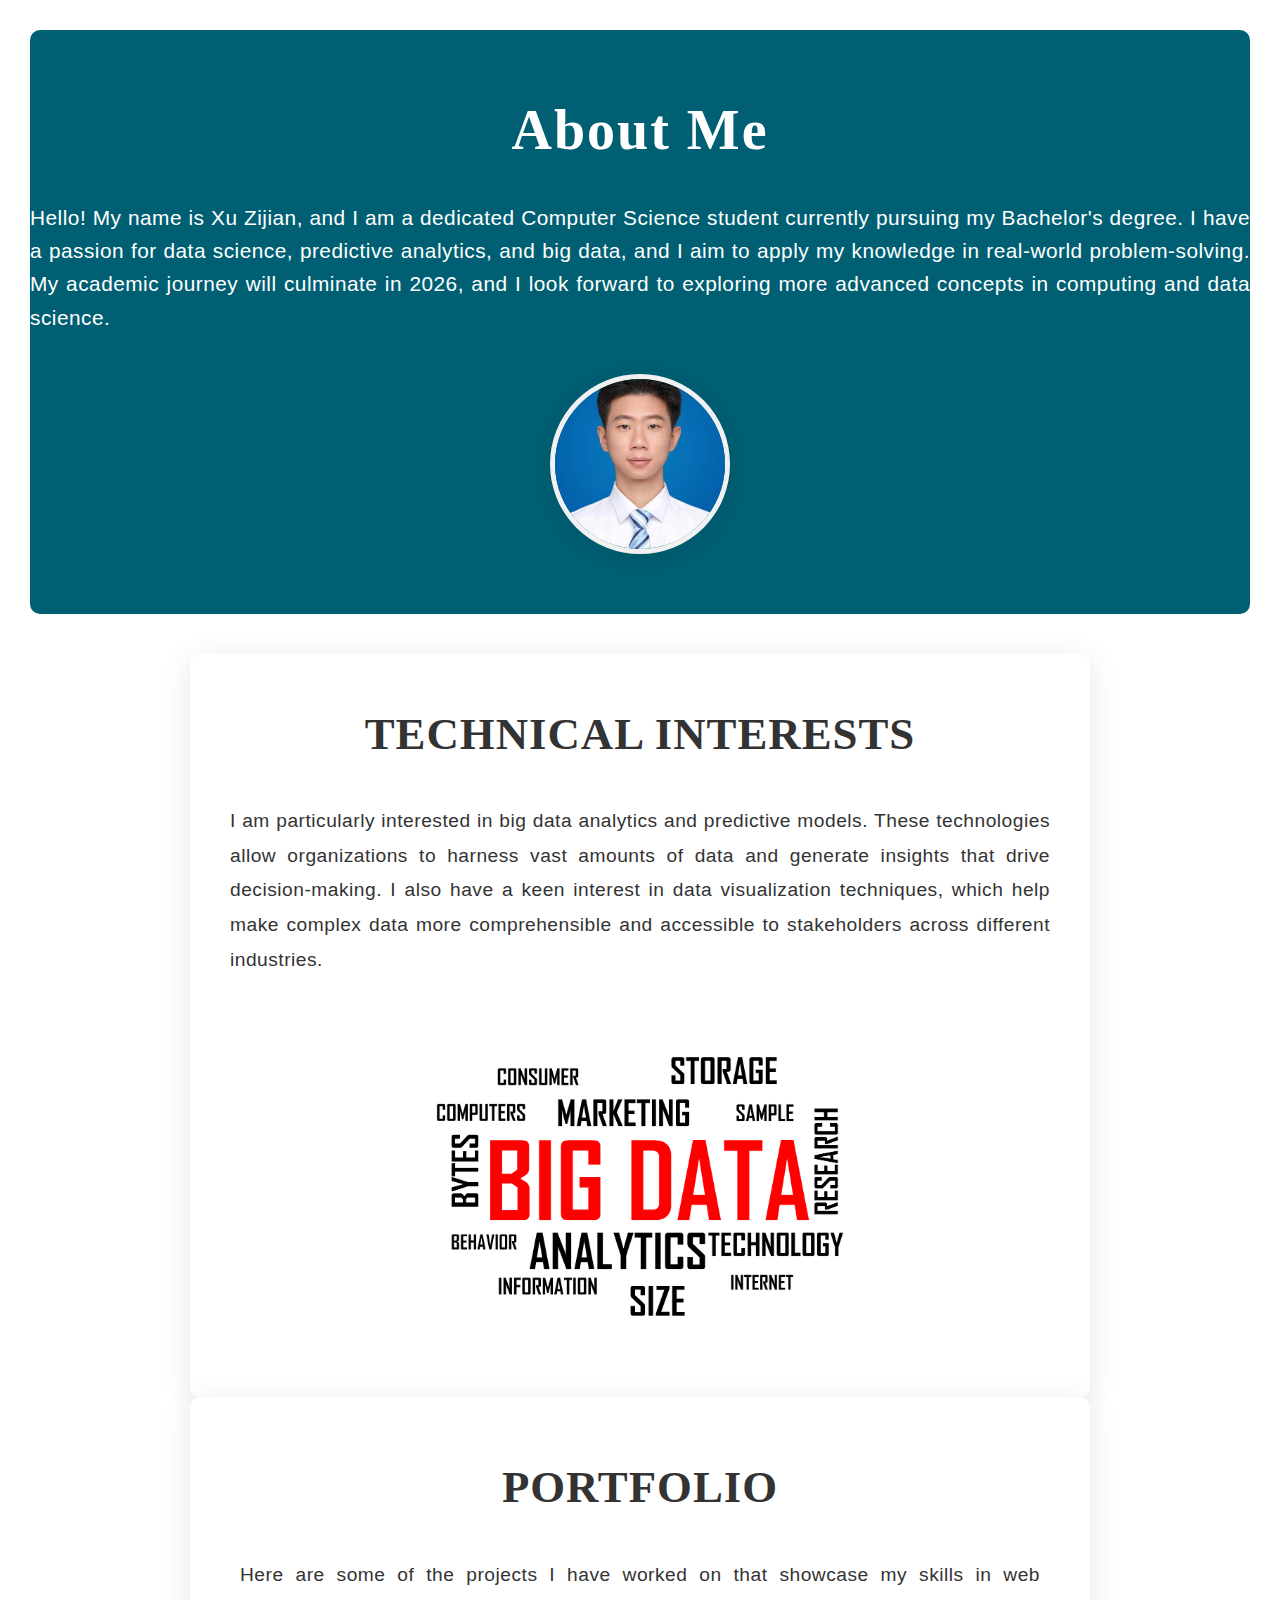
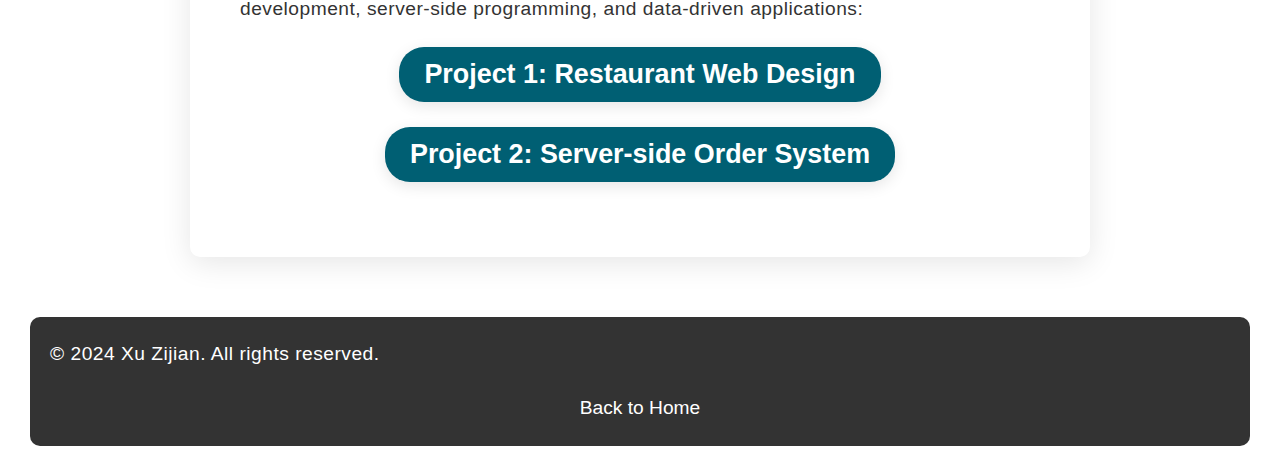
<file: index.html>
<!DOCTYPE html>
<html lang="en">
<head>
    <meta charset="UTF-8">
    <meta name="viewport" content="width=device-width, initial-scale=1.0">
    <title>My Personal Portfolio</title>
    <link rel="stylesheet" href="styles.css">
    <script>
        // Show loading indicator when clicking links
        function showLoading() {
            document.getElementById('loading').style.display = 'block';
        }

        // Hide loading indicator after page is loaded
        function hideLoading() {
            document.getElementById('loading').style.display = 'none';
        }

        // Example: Call hideLoading when the page is fully loaded
        window.onload = function() {
            hideLoading();
        };
    </script>
</head>
<body>
<header>
    <h1>About Me</h1>
    <p>Hello! My name is Xu Zijian, and I am a dedicated Computer Science student currently pursuing my Bachelor's degree. I have a passion for data science, predictive analytics, and big data, and I aim to apply my knowledge in real-world problem-solving. My academic journey will culminate in 2026, and I look forward to exploring more advanced concepts in computing and data science.</p>
    <img src="我的证件照.jpg" alt="Xu Zijian's profile photo" class="profile-image">
</header>

<section id="technical-interests">
    <h2>Technical Interests</h2>
    <p>I am particularly interested in big data analytics and predictive models. These technologies allow organizations to harness vast amounts of data and generate insights that drive decision-making. I also have a keen interest in data visualization techniques, which help make complex data more comprehensible and accessible to stakeholders across different industries.</p>
    <img src="big-data.webp" alt="Illustration of big data and analytics" class="interest-image">
</section>

<section id="portfolio">
    <h2>Portfolio</h2>
    <p>Here are some of the projects I have worked on that showcase my skills in web development, server-side programming, and data-driven applications:</p>
    <ul>
        <li><button id="pj1" onclick="showLoading();"><a href="project1.html" target="_blank">Project 1: Restaurant Web Design</a></button></li>
        <li><button id="pj2" onclick="showLoading();"><a href="project2.html" target="_blank">Project 2: Server-side Order System</a></button></li>

    </ul>
</section>

<footer>
    <p>© 2024 Xu Zijian. All rights reserved.</p>
    <a href="index.html" class="footer-link">Back to Home</a>
</footer>

<!-- Loading indicator -->
<div id="loading" style="display:none; text-align: center;">
    <p>Loading, please wait...</p>
</div>

</body>
</html>
</file>
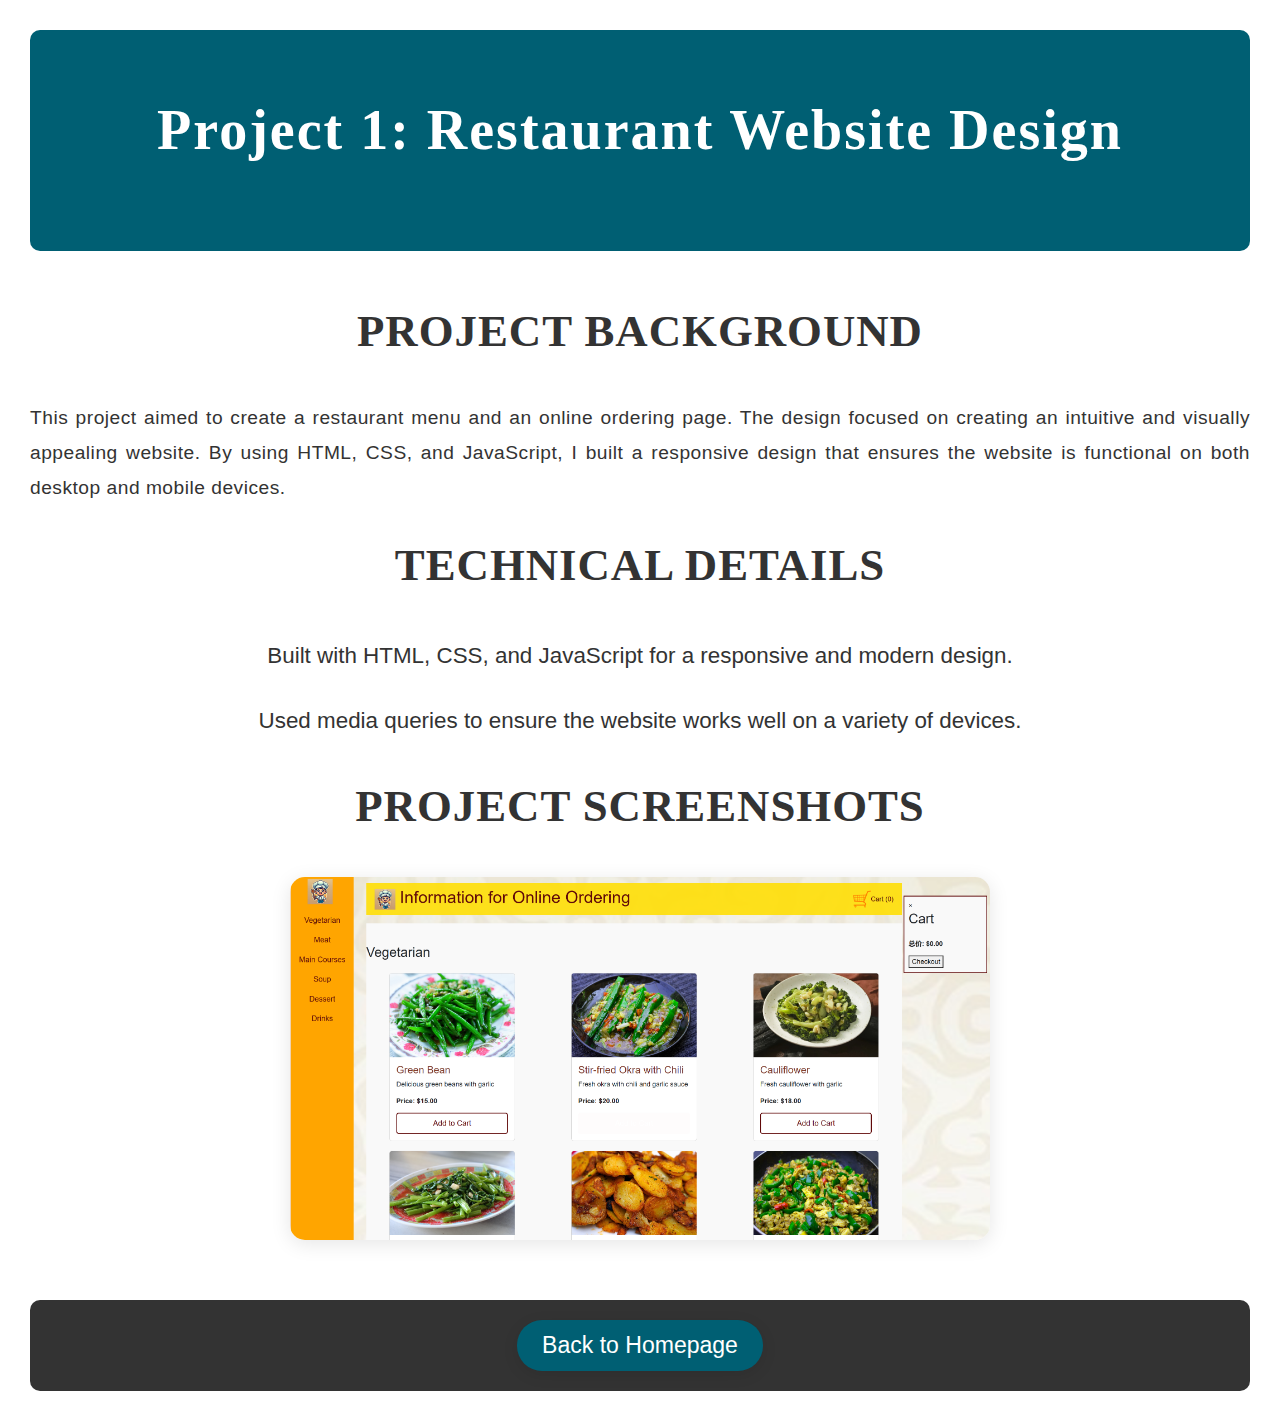
<file: project1.html>
<!DOCTYPE html>
<html lang="en">
<head>
    <meta charset="UTF-8">
    <meta name="viewport" content="width=device-width, initial-scale=1.0">
    <title>Project 1 - Restaurant Web Design</title>
    <link rel="stylesheet" href="styles.css">
</head>
<body>
<header>
    <h1>Project 1: Restaurant Website Design</h1>
</header>

<section id="project-details">
    <h2>Project Background</h2>
    <p>This project aimed to create a restaurant menu and an online ordering page. The design focused on creating an intuitive and visually appealing website. By using HTML, CSS, and JavaScript, I built a responsive design that ensures the website is functional on both desktop and mobile devices.</p>

    <h2>Technical Details</h2>
    <ul>
        <li>Built with HTML, CSS, and JavaScript for a responsive and modern design.</li>
        <li>Used media queries to ensure the website works well on a variety of devices.</li>
    </ul>

    <h2>Project Screenshots</h2>
    <img src="pj1.png" alt="Project 1 Screenshot" class="project-image">
</section>

<footer>
    <button onclick="showLoading();"><a href="index.html">Back to Homepage</a></button>
</footer>

<div id="loading" style="display:none; text-align: center;">
    <p>Loading, please wait...</p>
</div>

</body>
</html>
</file>
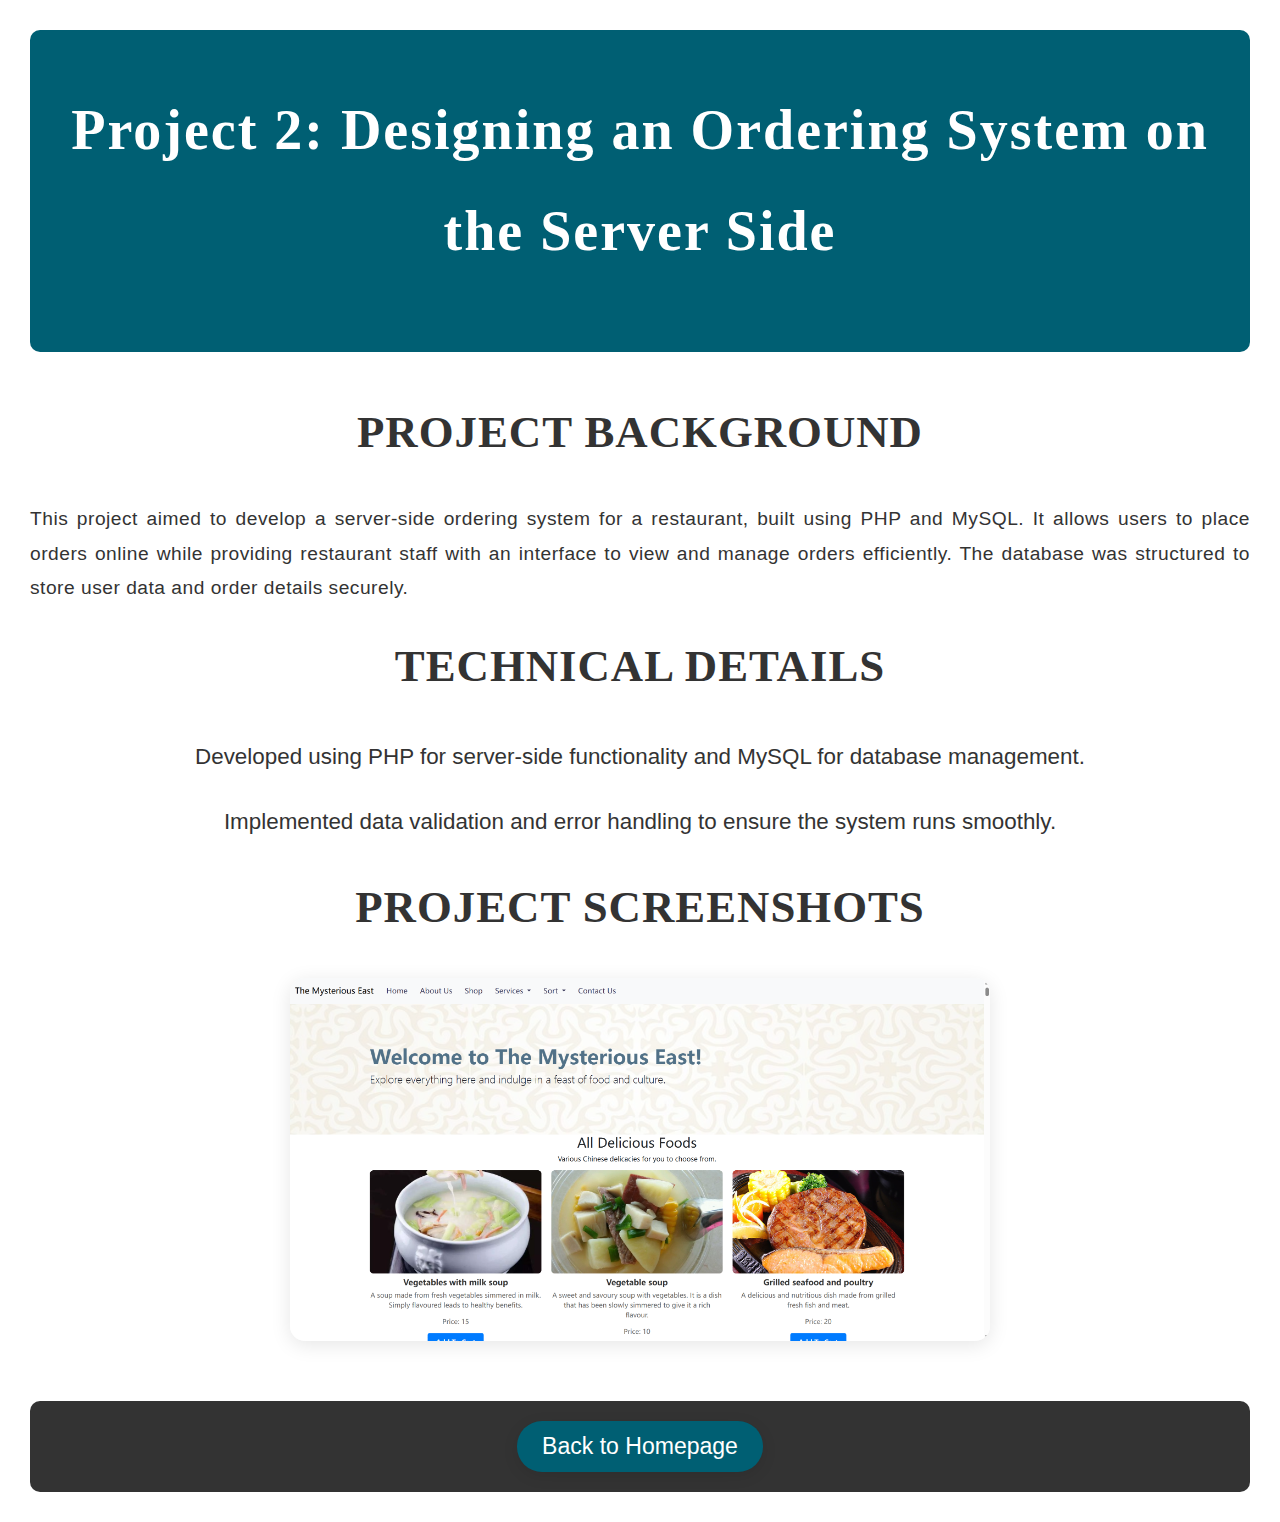
<file: project2.html>
<!DOCTYPE html>
<html lang="en">
<head>
    <meta charset="UTF-8">
    <meta name="viewport" content="width=device-width, initial-scale=1.0">
    <title>Project 2 - Ordering System</title>
    <link rel="stylesheet" href="styles.css">
</head>
<body>
<header>
    <h1>Project 2: Designing an Ordering System on the Server Side</h1>
</header>

<section id="project-details">
    <h2>Project Background</h2>
    <p>This project aimed to develop a server-side ordering system for a restaurant, built using PHP and MySQL. It allows users to place orders online while providing restaurant staff with an interface to view and manage orders efficiently. The database was structured to store user data and order details securely.</p>

    <h2>Technical Details</h2>
    <ul>
        <li>Developed using PHP for server-side functionality and MySQL for database management.</li>
        <li>Implemented data validation and error handling to ensure the system runs smoothly.</li>
    </ul>

    <h2>Project Screenshots</h2>
    <img src="pj2.png" alt="Project 2 Screenshot" class="project-image">
</section>

<footer>
    <button onclick="showLoading();"><a href="index.html">Back to Homepage</a></button>
</footer>

<div id="loading" style="display:none; text-align: center;">
    <p>Loading, please wait...</p>
</div>

</body>
</html>
</file>
<file: styles.css>
/* Reset some default styles */
* {
    margin: 0;
    padding: 0;
    box-sizing: border-box;
}

/* Body and general styling */
body {
    font-family: 'Poppins', sans-serif;
    background-color: #ffffff; /* 白色背景，确保足够的对比度 */
    color: #333333; /* 深色文本，确保与背景有足够的对比 */
    padding: 30px;
    line-height: 1.8;
}

/* Header Styling */
header {
    text-align: center;
    margin-bottom: 40px;
    background-color: #005f73; /* 使用深色背景，确保文本对比度 */
    color: white; /* 白色文本，确保与深色背景的对比度 */
    padding: 50px 0;
    border-radius: 10px;
}

header h1 {
    font-family: 'Playfair Display', serif;
    font-size: 3.5em;
    margin-bottom: 20px;
    font-weight: 700;
    letter-spacing: 2px;
}

header p {
    font-size: 1.3em;
    color: white; /* 保持白色文本，以适配深色背景 */
    line-height: 1.6;
    margin-bottom: 20px;
}

/* Profile Image Styling */
.profile-image {
    width: 180px;
    height: 180px;
    border-radius: 50%;
    border: 5px solid #f1f1f1;
    box-shadow: 0 4px 20px rgba(0, 0, 0, 0.1);
    margin-top: 20px;
    object-fit: cover;
}

/* Section Styling */
section {
    margin-bottom: 50px;
}

h2 {
    font-family: 'Playfair Display', serif;
    font-size: 2.8em;
    color: #333; /* 保证标题的对比度 */
    margin-bottom: 30px;
    text-align: center;
    font-weight: 700;
    letter-spacing: 1px;
    text-transform: uppercase;
}

p {
    font-size: 1.2em;
    color: #333333; /* 深色文本，确保足够的对比度 */
    font-family: 'Poppins', sans-serif;
    text-align: justify;
    margin-bottom: 20px;
    letter-spacing: 0.5px;
}

/* Technical Interests Section */
#technical-interests {
    background-color: #ffffff; /* 使用浅色背景，确保文本对比度 */
    padding: 40px;
    border-radius: 10px;
    box-shadow: 0 6px 30px rgba(0, 0, 0, 0.1);
    text-align: center;
    max-width: 900px;
    margin: 0 auto;
}

.interest-image {
    width: 100%;
    max-width: 450px;
    height: auto;
    border-radius: 10px;
    margin-top: 30px;
}

/* Portfolio Section */
#portfolio {
    background-color: #ffffff;
    padding: 50px;
    border-radius: 10px;
    box-shadow: 0 6px 30px rgba(0, 0, 0, 0.1);
    max-width: 900px;
    margin: 0 auto;
}

ul {
    list-style: none;
    padding: 0;
    text-align: center;
}

ul li {
    margin-bottom: 25px;
    font-size: 1.4em;
}

ul li a {
    text-decoration: none;
    color: #0066cc;
    font-weight: 600;
    transition: color 0.3s ease;
}

ul li a:hover {
    color: #004d99;
}

/* Unified Button Styling */
button {
    font-size: 1.2em;
    padding: 12px 25px;
    border: none;
    background-color: #005f73; /* 按钮背景色与第一段文字一致 */
    color: white; /* 白色文本，符合其他部分的风格 */
    border-radius: 25px;
    cursor: pointer;
    box-shadow: 0 4px 15px rgba(0, 0, 0, 0.1);
    transition: background 0.3s ease, transform 0.2s ease;
    display: inline-block;
    text-decoration: none;
    text-align: center;
}

button:hover {
    background-color: #003f4d; /* 深色的按钮悬停背景，增加对比 */
    transform: translateY(-3px); /* 悬停效果 */
}

/* Specific Button Styling for Portfolio Links (pj1 and pj2 buttons) */
#pj1, #pj2 {
    background-color: #005f73; /* 按钮背景色与第一段文字一致 */
    color: white; /* 按钮文本颜色 */
}

#pj1 a, #pj2 a {
    color: white !important; /* 强制按钮链接文字颜色为白色 */
    text-decoration: none; /* 去掉默认的下划线 */
}

#pj1:hover, #pj2:hover {
    background-color: #003f4d; /* 悬停时的背景颜色与第一段文字一致 */
}

/* Project Images Styling */
.project-image {
    width: 100%;
    max-width: 700px;
    height: auto;
    border-radius: 15px;
    margin-top: 30px;
    object-fit: cover;
    box-shadow: 0 4px 20px rgba(0, 0, 0, 0.1);
    display: block;
    margin-left: auto;
    margin-right: auto;
}

/* Footer Styling */
footer {
    text-align: center;
    padding: 20px;
    background-color: #333333; /* 深色背景，确保文本对比度 */
    color: #ffffff; /* 白色文本，确保与深色背景的对比度 */
    margin-top: 60px;
    border-radius: 10px;
}

footer a {
    color: #ffffff; /* 白色链接，确保高对比度 */
    font-size: 1.2em;
    text-decoration: none;
}

footer a:hover {
    text-decoration: underline;
}

/* 修改footer p的文字颜色为白色 */
footer p {
    color: #ffffff; /* 白色文本，确保与背景有足够的对比度 */
}

/* Loading indicator styling */
#loading {
    font-size: 1.5em;
    margin-top: 20px;
    color: #0066cc; /* 清晰的加载指示器颜色 */
}

/* Responsive Design */
@media (max-width: 768px) {
    header h1 {
        font-size: 2.8em;
    }

    header p {
        font-size: 1.1em;
    }

    .profile-image {
        width: 150px;
        height: 150px;
    }

    .interest-image {
        max-width: 350px;
    }

    .project-image {
        max-width: 90%;
    }
}

@media (max-width: 480px) {
    header h1 {
        font-size: 2.3em;
    }

    header p {
        font-size: 1em;
    }

    .profile-image {
        width: 120px;
        height: 120px;
    }

    .interest-image {
        max-width: 250px;
    }

    .project-image {
        width: 100%;
        max-width: 300px;
    }

    ul li a {
        font-size: 1.2em;
    }
}
</file>
